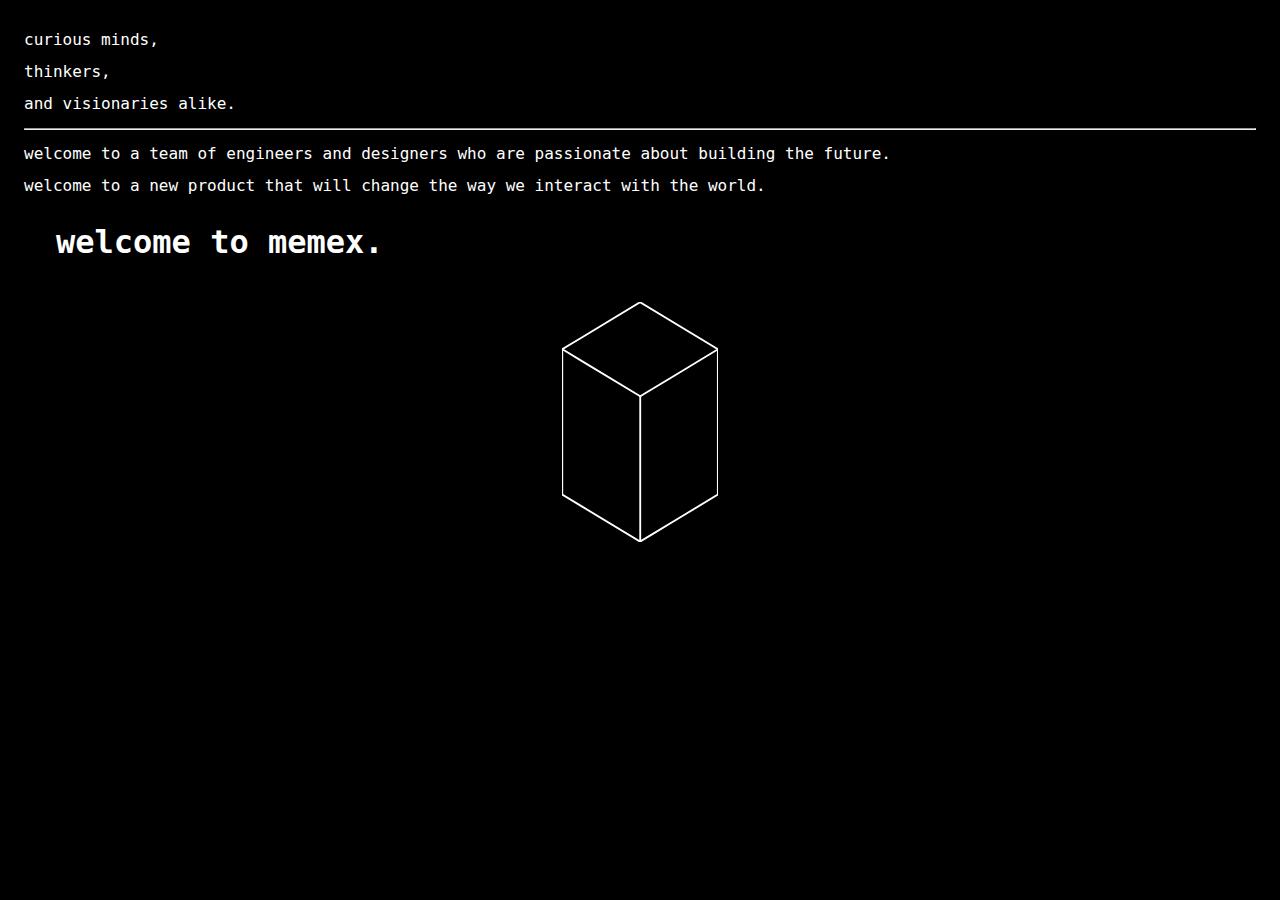
<file: index.html>
<!DOCTYPE html>
<html lang=" en-US">

<head>
  <meta name="viewport" content="width=device-width, initial-scale=1">
  <meta charset="utf-8">
  <title>memex.</title>
  <link rel="stylesheet" href=" /assets/css/main.css">
</head>

<body>
  <div class="entry_text">
    curious minds,
    <br>
    thinkers,
    <br>
    and visionaries alike.
</div>

<hr>

<div class="entry_text">
    welcome to a team of engineers and designers who are passionate about building the future.
    <br>
    welcome to a new product that will change the way we interact with the world.
    <br>
</div>

<div class="maintitle">
    <h1>welcome to memex.</h1>
</div>

<br>

<div class="graphic_center">
    <a href="/interested.html" width="100%" height="100%" aria-label="express interest"><span>express interest</span>
        <svg xmlns=" http://www.w3.org/2000/svg" viewBox="344 312 335 515">
            <path d="M344.519 413.479L386.512 388.091L511.642 312.44" />
            <path d="M678.765 413.479L511.642 312.44" />
            <path d="M344.877 413.479L386.87 438.867L512 514.518L512 514.518L578.055 474.583L679.123 413.479" />
            <path d="M344.519 725.541L386.512 750.929L511.642 826.581L511.642 826.581L542.702 807.803L577.697 786.645L678.765 725.541" />
            <path d="M344.519 413.479L344.519 725.541" />
            <path d="M678.765 413.479L678.765 725.541" />
            <path d="M512 514.518L512 826.581" />
        </svg>
    </a>
</div>
</body>

</html>
</file>
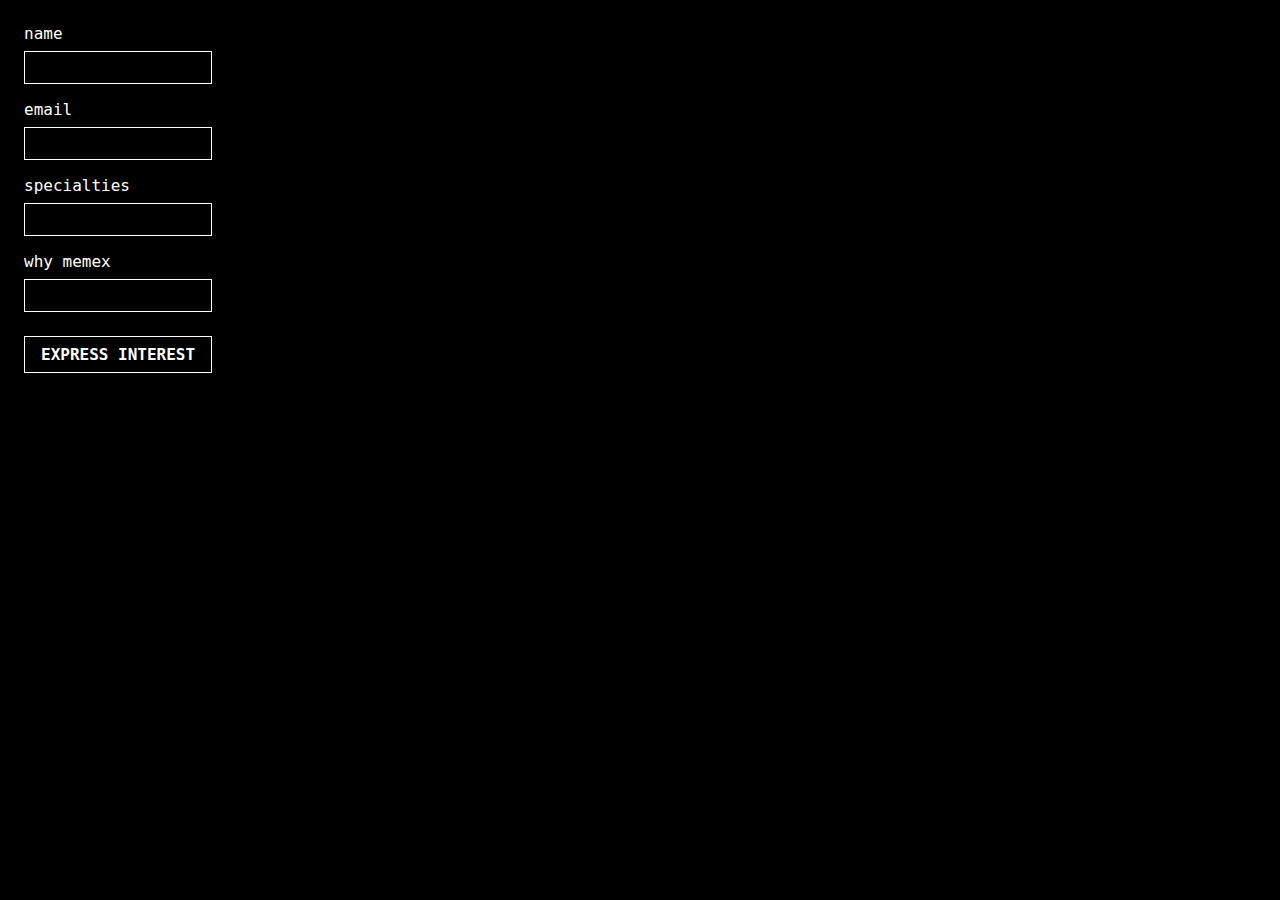
<file: interested.html>
<!DOCTYPE html>
<html lang=" en-US">

<head>
  <meta name="viewport" content="width=device-width, initial-scale=1">
  <meta charset="utf-8">
  <title>memex.</title>
  <link rel="stylesheet" href=" /assets/css/main.css">
</head>

<body>
  <form action="https://formsubmit.co/founders@memex.uk" method="POST">
    <div class="form-item">
        <label>
            name
        </label>
        <input type="text" name="name" aria-label="name">
    </div>
    <div class="form-item">
        <label>
            email
        </label>
        <input type="email" name="email" aria-label="email">
    </div>
    <div class="form-item">
        <label>
            specialties
        </label>
        <input type="text" name="specialties" aria-label="specialties">
    </div>
    <div class="form-item">
        <label>
            why memex
        </label>
        <input type="text" name="message" aria-label="why memex">
    </div>
    <div class="form-item">
        <button type="submit">express interest</button>
    </div>
    <input type="hidden" name="_next" value="https://memex.uk">
    <input type="hidden" name="_subject" value="memex - expression of interest">
    <input type="hidden" name="_captcha" value="false">
</form>
</body>

</html>
</file>
<file: assets/css/main.css>
body {
  padding: 1rem;
}

* {
  background: #000000;
  color: #ffffff;
  font-family: "SF Mono", "Roboto Mono", "Fira Code", "Fira Mono", "Droid Sans Mono", "Source Code Pro", monospace;
}

.entry_text {
  line-height: 2;
}

.maintitle {
  margin-left: 2rem;
}

svg {
  stroke: #ffffff;
  stroke-linecap: round;
  stroke-linejoin: bevel;
  stroke-width: 0.25em;
}

a {
  color: #ffffff;
  text-decoration: none;
  font-weight: bold;
}
a:hover {
  text-decoration: underline;
}

.graphic_center {
  margin-left: auto;
  margin-right: auto;
  height: 100%;
  max-width: 10rem;
}
@media (min-width: 768px) {
  .graphic_center {
    width: 10%;
  }
}
@media (min-width: 369px) {
  .graphic_center {
    width: 30%;
  }
}
@media (max-width: 368px) {
  .graphic_center {
    width: 50%;
  }
}

.graphic_center svg {
  padding: 0 0.125em;
  -webkit-transition-duration: 0.1s;
  transition-duration: 0.1s;
}
.graphic_center svg:hover {
  stroke: #ffcc00;
}
.graphic_center svg:active {
  transform: scale(0.975);
  opacity: 0.9;
}

.graphic_center a span {
  display: none;
}

form {
  display: grid;
  overflow: hidden;
}

form label {
  display: block;
  float: left;
  width: 100%;
  margin-bottom: 0.5rem;
}

form .form-item {
  padding-bottom: 1rem;
}

form input {
  border: 1px solid #ffffff;
  padding: 0.5rem;
}

form button {
  background: #000000;
  border: 1px solid #ffffff;
  color: #ffffff;
  cursor: pointer;
  font-size: 1rem;
  font-weight: bold;
  margin: 0.5rem 0;
  padding: 0.5rem 1rem;
  text-transform: uppercase;
  -webkit-transition-duration: 0.1s;
  transition-duration: 0.1s;
}
form button:hover {
  background: #1a1a1a;
}
form button:active {
  transform: scale(0.975);
  opacity: 0.9;
}

.hidden {
  display: none;
}

/*# sourceMappingURL=main.css.map */
</file>
